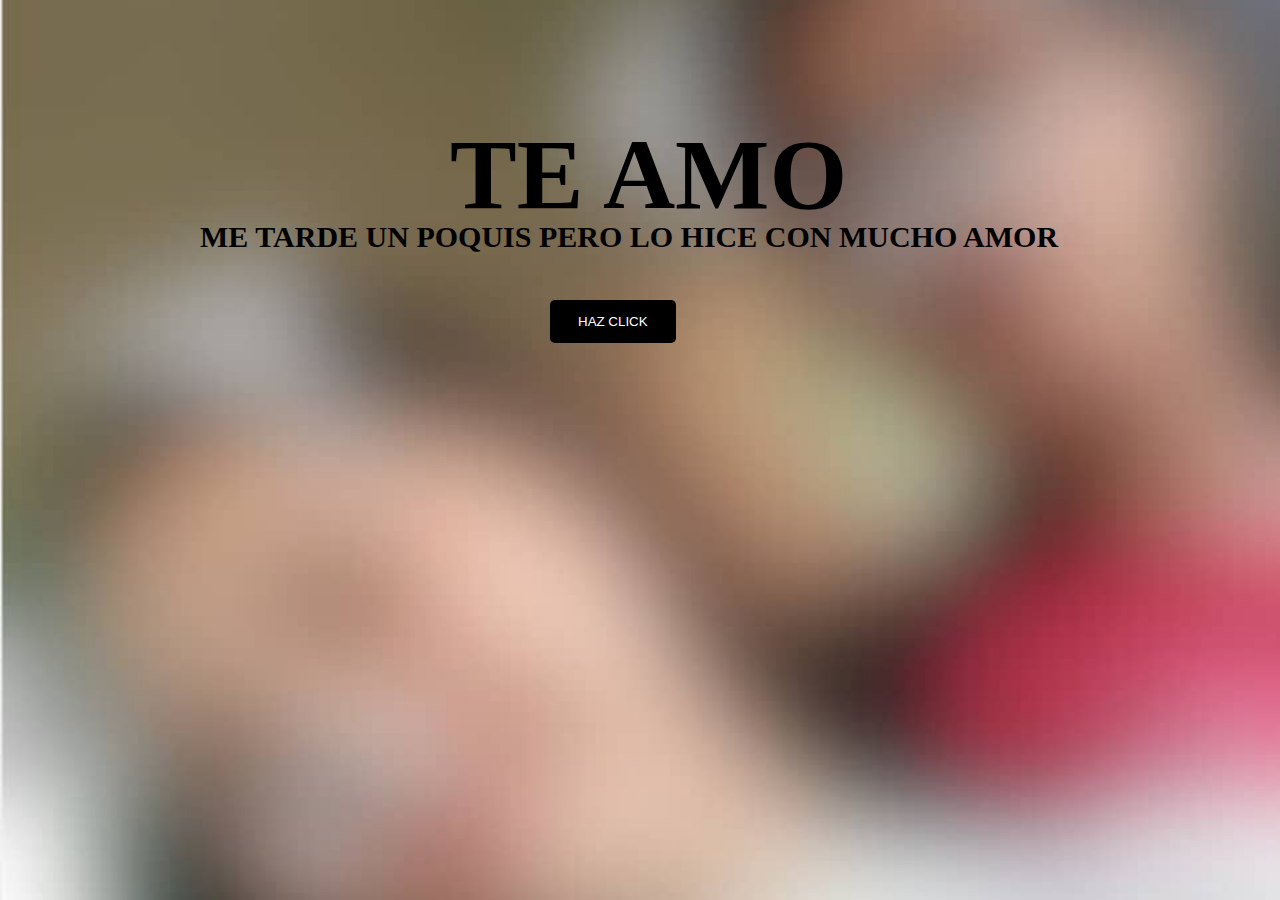
<file: index.html>
<!DOCTYPE html>
<html>
<head>
    <meta charset="UTF-8">
    <title>FLORES AMARILLAS</title>
    <link rel="shortcout icon" href="corazon.png">
    <link rel="stylesheet" href="style.css">
</head>
<body>
    <h1 class="teamo">TE AMO</h1>
    <h1 class="tarde">ME TARDE UN POQUIS PERO LO HICE CON MUCHO AMOR</h1>
    <a href="FLORES AMARILLAS2.html">
        <button class="boton">HAZ CLICK</button>
    </a>
    
</body>
</html>
</file>
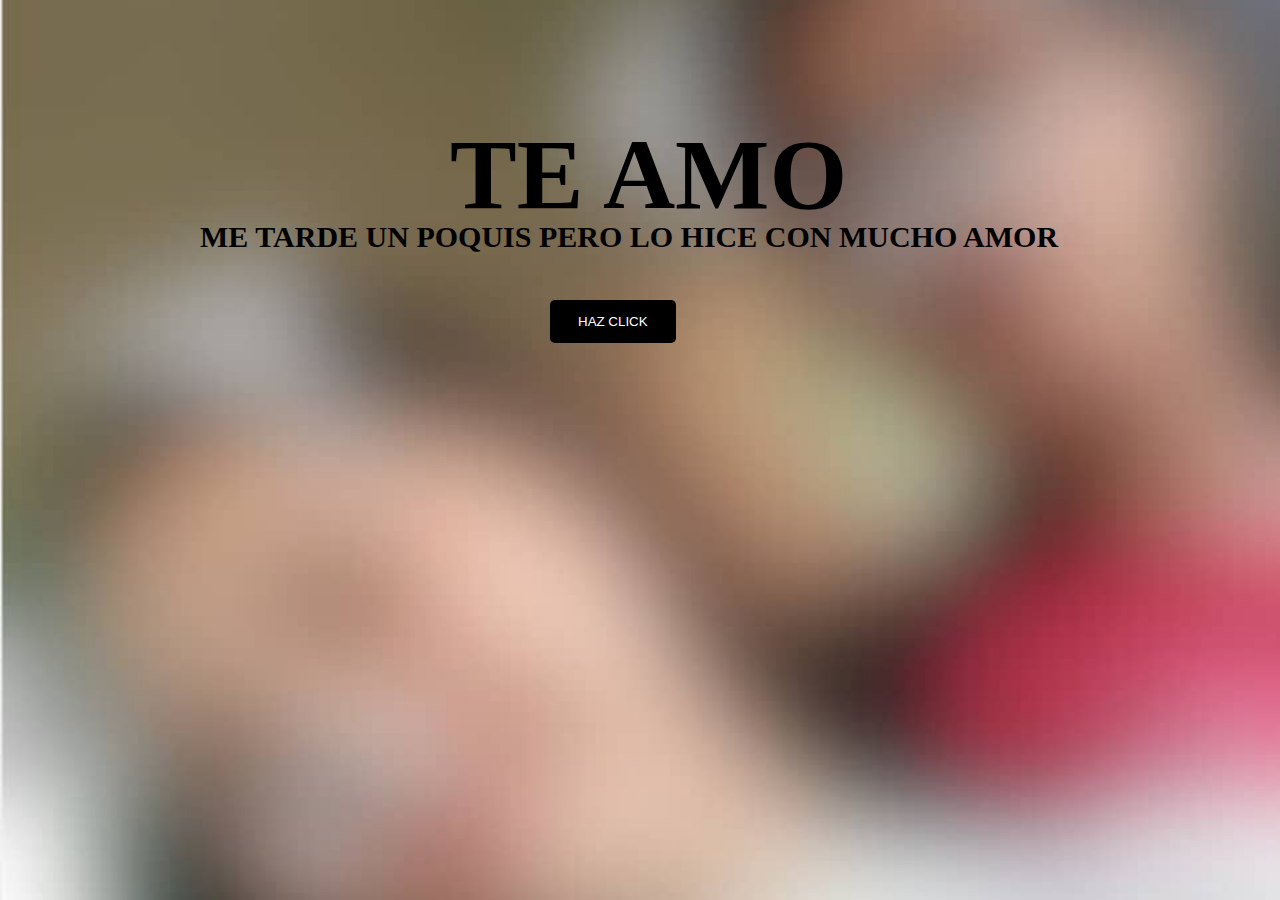
<file: FLORES AMARILLAS.html>
<!DOCTYPE html>
<html>
<head>
    <meta charset="UTF-8">
    <title>FLORES AMARILLAS</title>
    <link rel="shortcout icon" href="corazon.png">
    <link rel="stylesheet" href="style.css">
</head>
<body>
    <h1 class="teamo">TE AMO</h1>
    <h1 class="tarde">ME TARDE UN POQUIS PERO LO HICE CON MUCHO AMOR</h1>
    <a href="FLORES AMARILLAS2.html">
        <button class="boton">HAZ CLICK</button>
    </a>
    
</body>
</html>
</file>
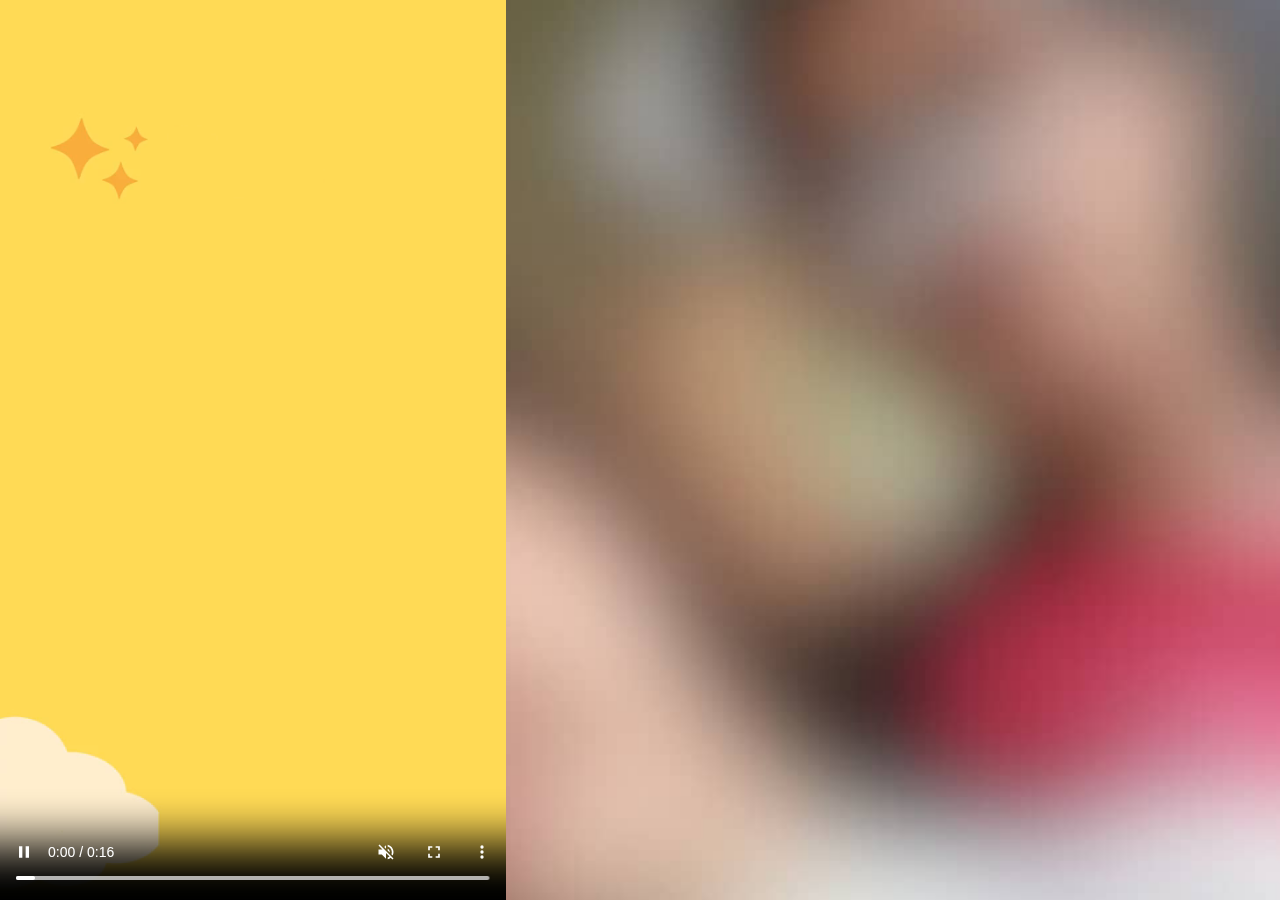
<file: FLORES AMARILLAS2.html>
<!DOCTYPE html>
<html lang="en">
<head>
    <meta charset="UTF-8">
    <meta name="viewport" content="width=device-width, initial-scale=1.0">
    <title>FLORES AMARILLAS</title>
    <link rel="shortcout icon" href="corazon.png">
    <link rel="stylesheet" href="style.css">
</head>
<body>
    <video autoplay muted loop controls class="video">
        <source src="WV.mp4" type="video/mp4">
        csm
    </video>
    
</body>
</html>
</file>
<file: style.css>
body{
    background-image: url(WhatsApp.jpeg);
    background-size: cover;
    background-position: center;
    background-repeat: no-repeat;
    height: 100vh;
    margin: 0;
}
 .teamo{
        position: absolute;
        top: 50px;
        left: 450px;
        font-size: 100px;
        
    }
    .tarde{
        position: absolute;
        top: 200px;
        left: 200px;
        font-size: 30px;
    }
    .boton{
        border: none;
        color: white;
        padding: 14px 28px;
        cursor: pointer;
        border-radius: 5px;
        background-color: black;
        transition: transform 0.3s ease-in-out;
        margin-top: 300px;
        margin-left: 550px;
    }
    .boton:hover{
    background-color: yellow;
    }
    .boton:active{
    transform: scale(0.9);
    }
    .video{
        margin: 0;
        height: 100%;
        display: flex;
        justify-content: center;
        align-items: center;
        overflow: hidden;
    }
</file>
